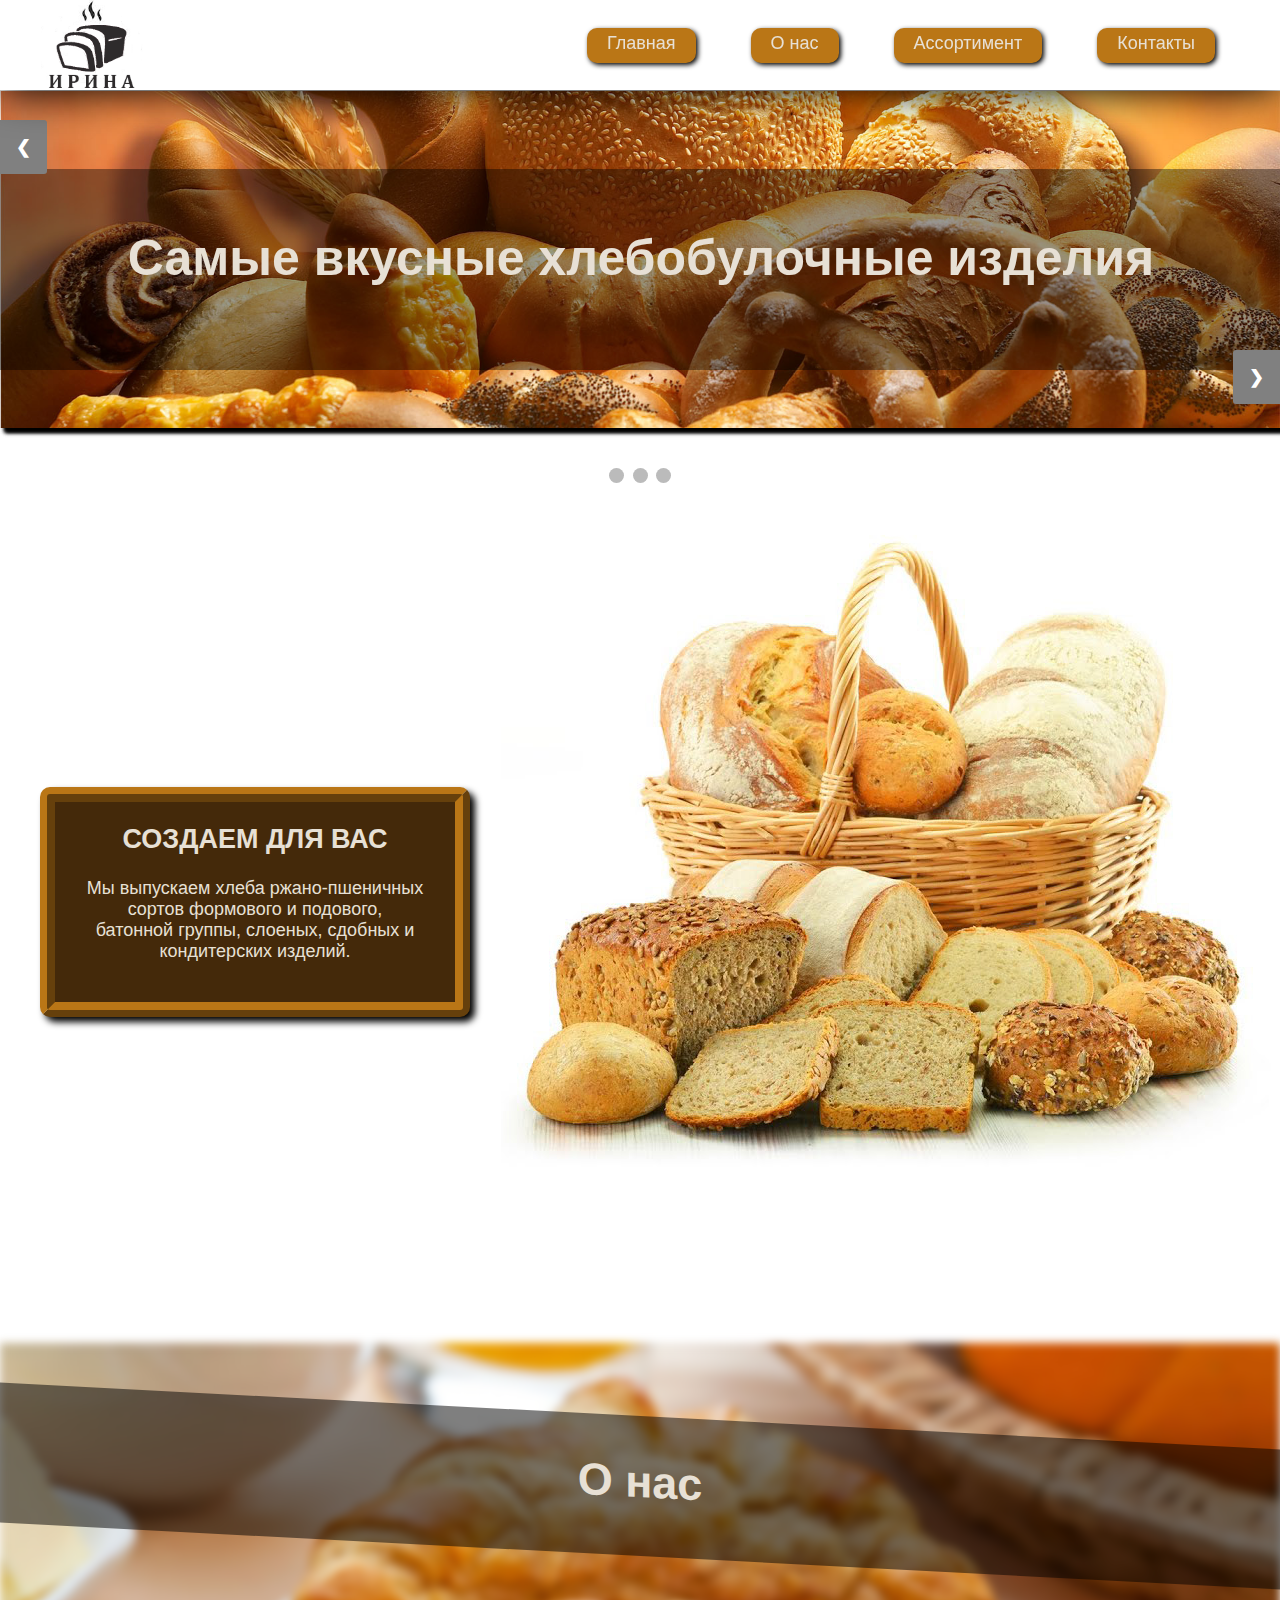
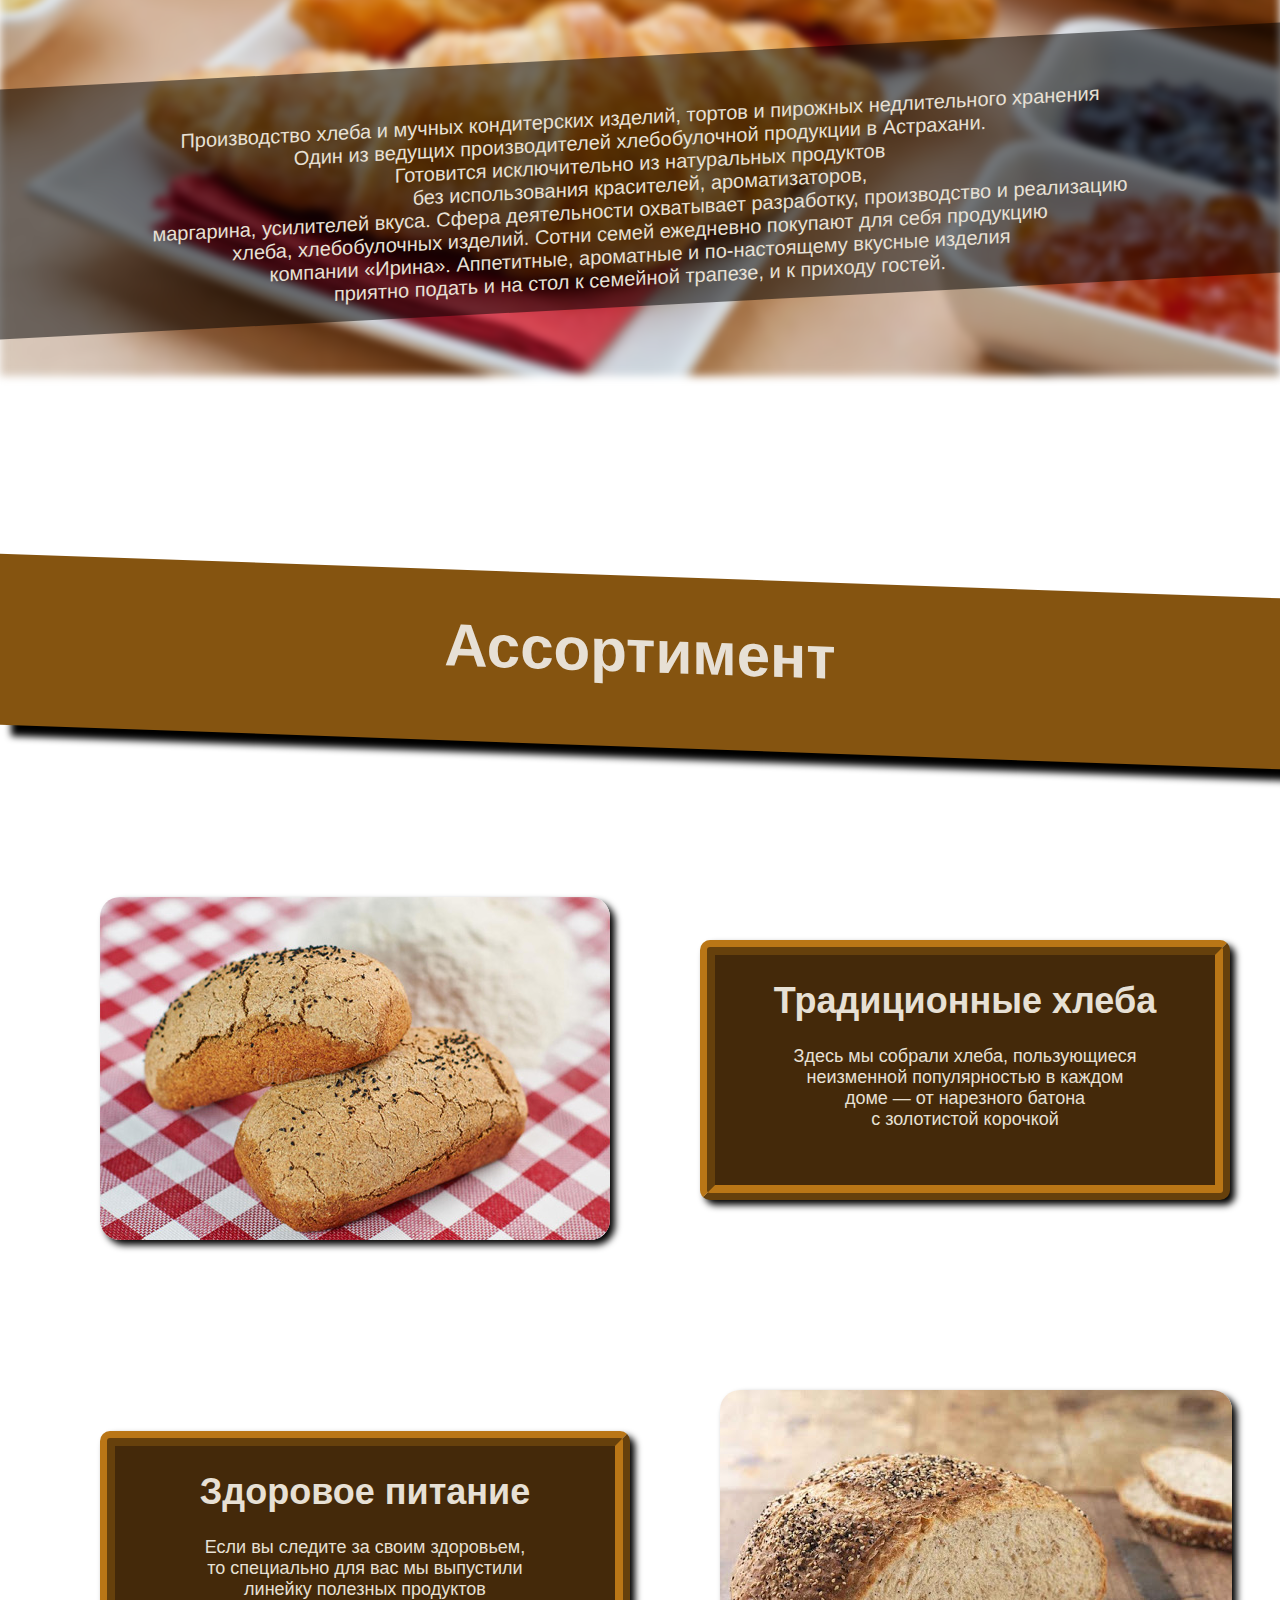
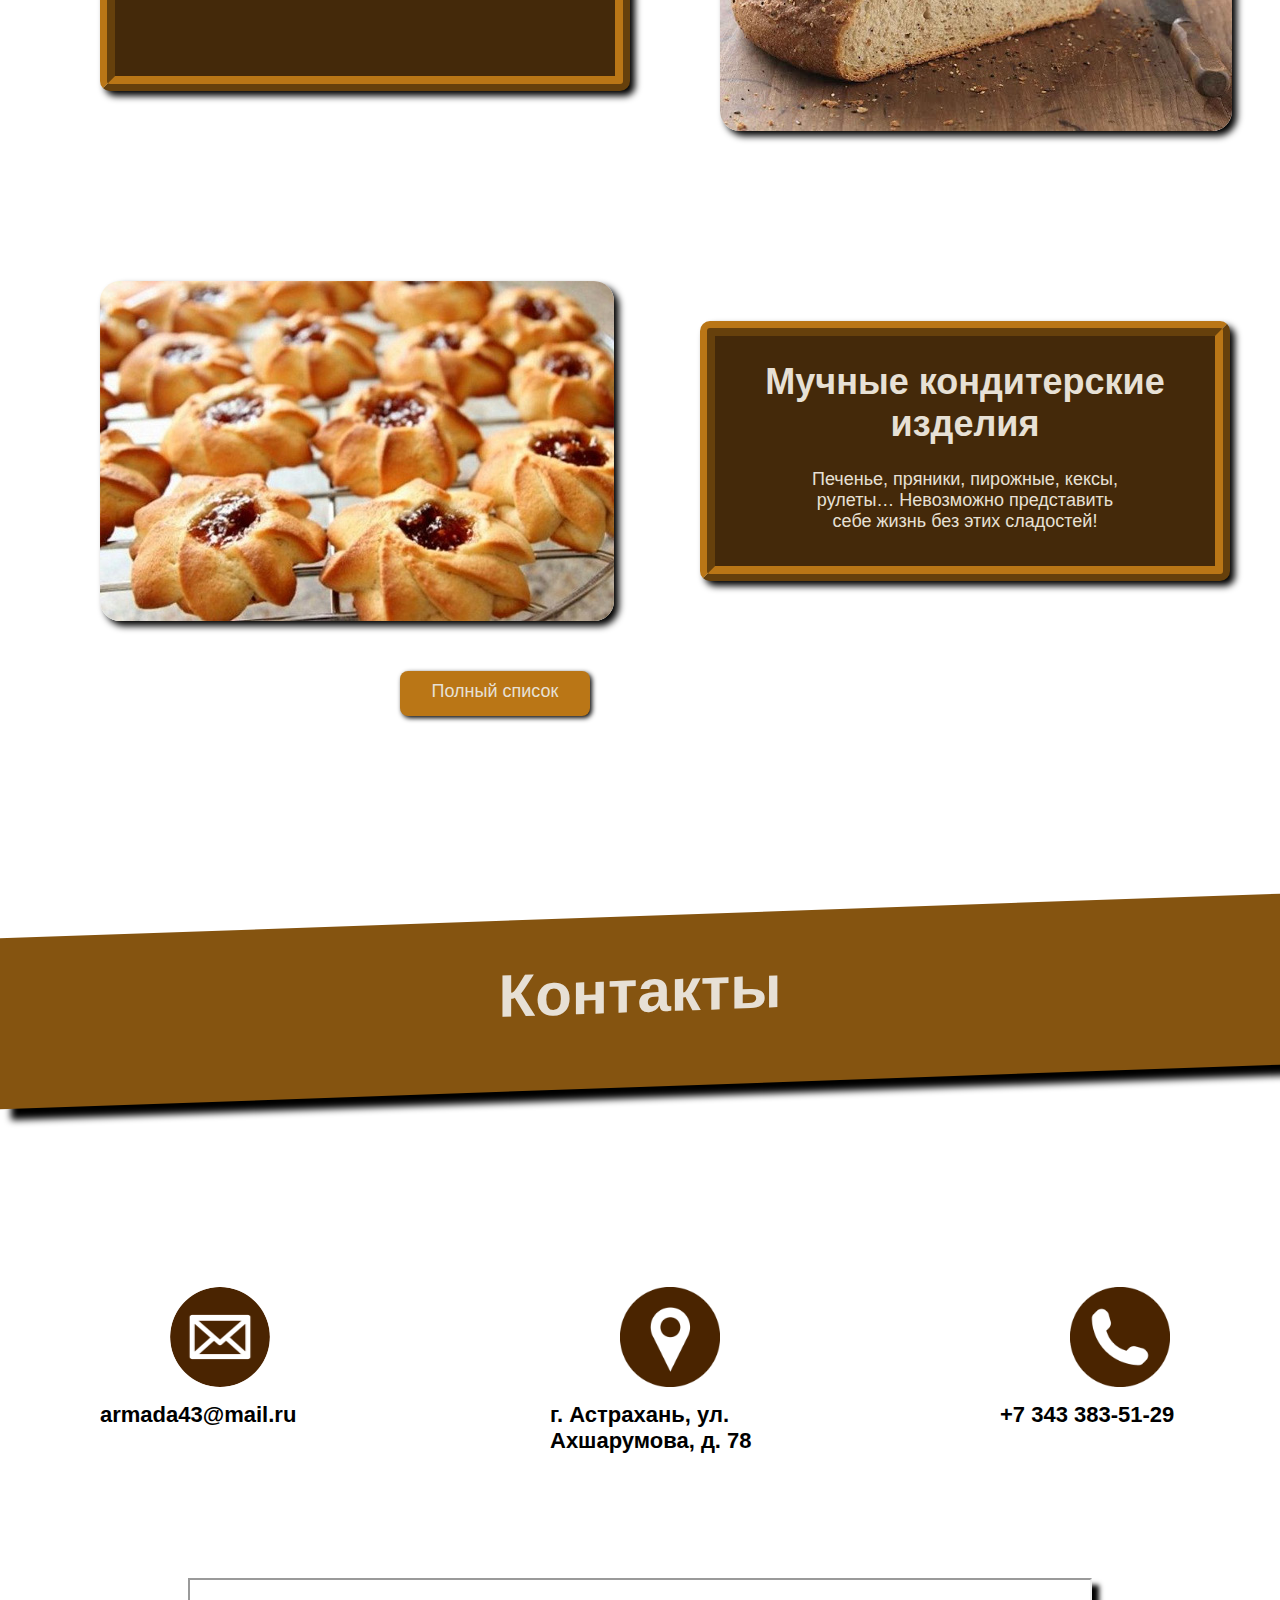
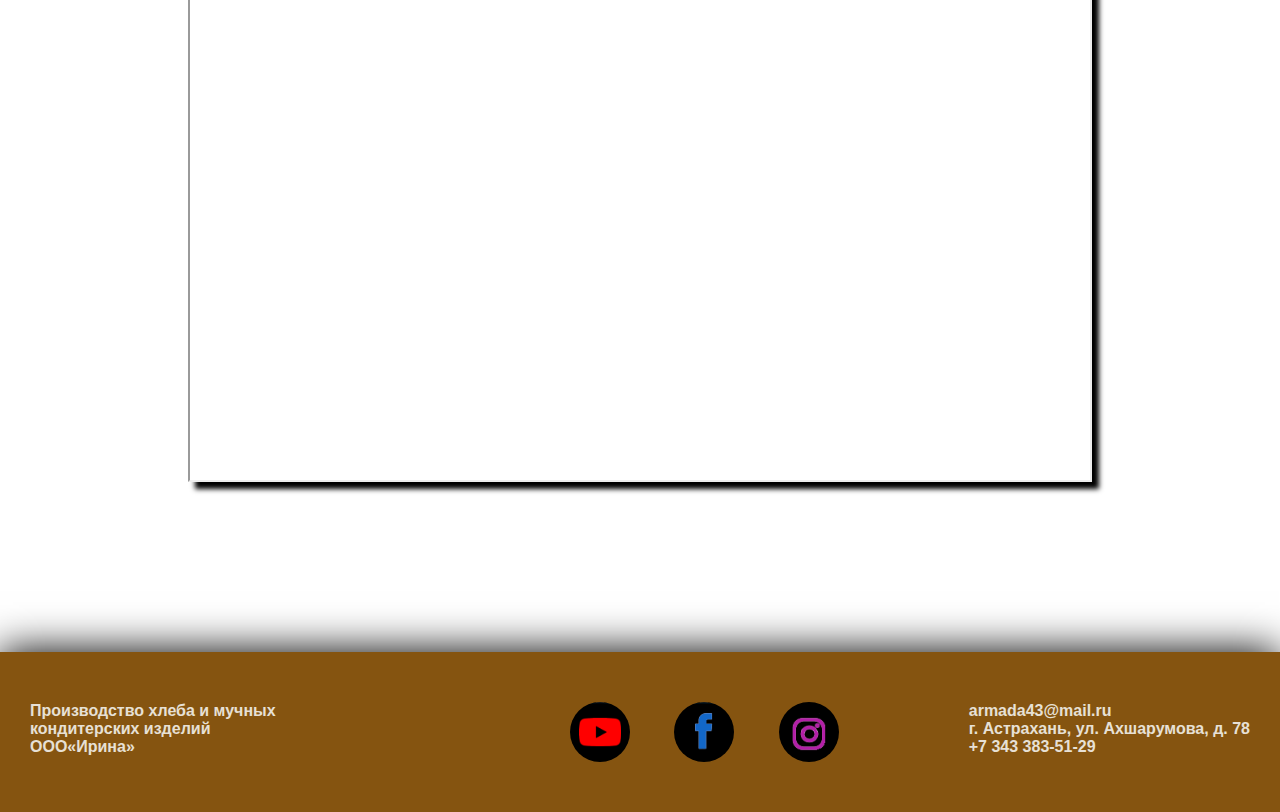
<file: index.html>
<HTML>
<head>
	<meta charset="utf-8">
	<title>Ирина</title>
	<link rel="stylesheet" href="css/css1.css">
	<link rel="stylesheet" href="css/css-mob.css">
	<script src="js/js.js"></script>
	
	<link rel="apple-touch-icon" sizes="152x152" href="images\favicon_package_v0.16\apple-touch-icon.png">
	<link rel="icon" type="image/png" sizes="32x32" href="images\favicon_package_v0.16\favicon-32x32.png">
	<link rel="icon" type="image/png" sizes="16x16" href="images\favicon_package_v0.16\favicon-16x16.png">
	<link rel="manifest" href="/site.webmanifest">
	<link rel="mask-icon" href="images\favicon_package_v0.16\safari-pinned-tab.svg" color="#5bbad5">
	<meta name="msapplication-TileColor" content="#ffffff">
	<meta name="theme-color" content="#ffffff">

	<meta name="viewport" content="width=device-width, initial-scale=1">
</head>
<body>
	<div id="1"></div>
	<div class="navbar" id="1"ы>
		<div class="logo">
			<img class="fotlogo" src="images/logo.png">
		</div>
		<div class="nav">
		<ul>
			<li><a href="#1">Главная</a></li>
			<li><a href="#2">О нас</a></li>
			<li class="li3"><a href="#3">Ассортимент</a></li>
			<li class="li3"><a href="#4">Контакты</a></li>
		</ul>
		</div>
	</div>
  <div class="mySlides fade">
    <img class="hleb1" src="images/hleb1.1.jpg">
    <h1 class="osobi">Самые вкусные хлебобулочные изделия</h1>
  </div>

  <div class="mySlides fade">
    <img class="hleb1" src="images/hleb1.jpg">
    <h1 class="osobi">Самые вкусные хлебобулочные изделия</h1>
  </div>

  <div class="mySlides fade">
    <img class="hleb1" src="images/hleb1.2.jpg">
    <h1 class="osobi">Самые вкусные хлебобулочные изделия</h1>
  </div>

  <!-- Next and previous buttons -->
  <a class="prev" onclick="plusSlides(-1)">&#10094;</a>
  <a class="next" onclick="plusSlides(1)">&#10095;</a>
</div>
<br>

<!-- The dots/circles -->
<div class="dot1" style="text-align:center">
  <span class="dot" onclick="currentSlide(1)"></span>
  <span class="dot" onclick="currentSlide(2)"></span>
  <span class="dot" onclick="currentSlide(3)"></span>
</div>

	<div class="sozdaem">
		<img class="hleb2" src="images/hleb2.jpg">
		<div class="p1"><h2>СОЗДАЕМ ДЛЯ ВАС</h2>Мы выпускаем хлеба
			ржано-пшеничных<br> 
			сортов формового и подового,<br>батонной
			группы, слоеных, сдобных и<br> 
			кондитерских изделий.
		</div>
	</div>
	<div class="div1">
		<img class="hleb3" src="images/hleb3.jpg" id="2">
		<h1 class="onas">О нас</h1>
			<p class="p2">Производство хлеба и мучных кондитерских изделий, тортов и пирожных недлительного хранения<br>	
				Один из ведущих производителей хлебобулочной продукции в Астрахани.<br>
				Готовится исключительно из натуральных продуктов<br>без использования красителей, ароматизаторов, <br>маргарина, усилителей вкуса. 
				Сфера деятельности охватывает разработку, производство и реализацию<br> хлеба, хлебобулочных изделий.
				Сотни семей ежедневно покупают для себя продукцию<br> компании «Ирина». Аппетитные, ароматные и по-настоящему вкусные изделия<br> приятно подать и на стол к семейной трапезе, и к приходу гостей.
			</p>
	</div>
	<div id="3"></div>
	<div class="assortim">
		<h1>Ассортимент</h1>
	</div>
	<div class="assor1">
		<img class="hleb4" src="images/hleb4.jpg" style="border-radius: 20px">
		<div class="p3"><h1>Традиционные хлеба</h1>Здесь мы собрали хлеба,
				пользующиеся<br> неизменной популярностью в каждом<br>доме — от нарезного батона<br>с золотистой корочкой<br>
		</div>
	</div>
	<div class="assor2">
		<img class="hleb5" src="images/hleb5.jpg" style="border-radius: 20px">
		<div class="p4"><h1>Здоровое питание</h1>Если вы следите за своим здоровьем,<br>
						то специально для вас мы выпустили <br>
						линейку полезных продуктов
		</div>
	</div>
	<div class="assor3">
		<img class="hleb6" src="images/hleb6.jpg" style="border-radius: 20px">
		<div class="p5"><h1>Мучные кондитерские изделия</h1>Печенье, пряники, пирожные, кексы,<br> 
						рулеты… Невозможно представить<br> 
						себе жизнь без этих сладостей!
		</div>
	</div>
	<div>
		<li class="a7"><a href="index 2.html">Полный список</a></li>
	</div>
	<div id="4"></div>
	<div class="contact">
		<h1>Контакты</h1>
	</div>
	<div class="pochta">
		<img class="fotpochta" src="images/pochta.png" style="border-radius: 100%">
		<h1>armada43@mail.ru</h1>
	</div>
	<div class="adress">
		<img class="fotadress" src="images/adress.png">
		<h1>г. Астрахань, ул. Ахшарумова, д. 78</h1>
	</div>
	<div class="nomer">
		<img class="fotnomer" src="images/nomer.png">
		<h1>+7 343 383-51-29</h1>
	</div>
	<div class="map">
		<iframe class="iframe" src="https://www.google.com/maps/embed?pb=!1m18!1m12!1m3!1d2754.6418831643173!2d48.02987472067911!3d46.33680366135454!2m3!1f0!2f0!3f0!3m2!1i1024!2i768!4f13.1!3m3!1m2!1s0x41a90f8fadd8f261%3A0xd8745eeb0b58c22b!2z0YPQuy4g0JDRhdGI0LDRgNGD0LzQvtCy0LAsIDc4LCA0Niwg0JDRgdGC0YDQsNGF0LDQvdGMLCDQkNGB0YLRgNCw0YXQsNC90YHQutCw0Y8g0L7QsdC7LiwgNDE0MDI0!5e0!3m2!1sru!2sru!4v1620574340316!5m2!1sru!2sru" allowfullscreen="" loading="lazy"></iframe>
	</div>
<!-- .....................
	FOOTER
..................... -->
	<div class="footer">
		<p class="h4">Производство хлеба и мучных<br> кондитерских изделий<br>OOO«Ирина»</p>
		<div class="soc">
			<a href="https://www.youtube.com/channel/UCqLHyINirvgmNvyBI87mzjg"><img src="images/whatssap.png" style="border-radius: 100%" height="60px" width="60px"></a>
			<a href="https://www.facebook.com/sbistensor/"><img src="images/faceb.png" style="border-radius: 100%" height="60px" width="60px"></a>
			<a href="https://www.instagram.com/sbis.tensor/"><img src="images/inst.png" style="border-radius: 100%" height="60px" width="60px"></a>
		</div>
		<div>
			<p class="h5">
				armada43@mail.ru<br>г. Астрахань, ул. Ахшарумова, д. 78<br>+7 343 383-51-29
			</p>
		</div>
	</div>
</body>
</html>
</file>
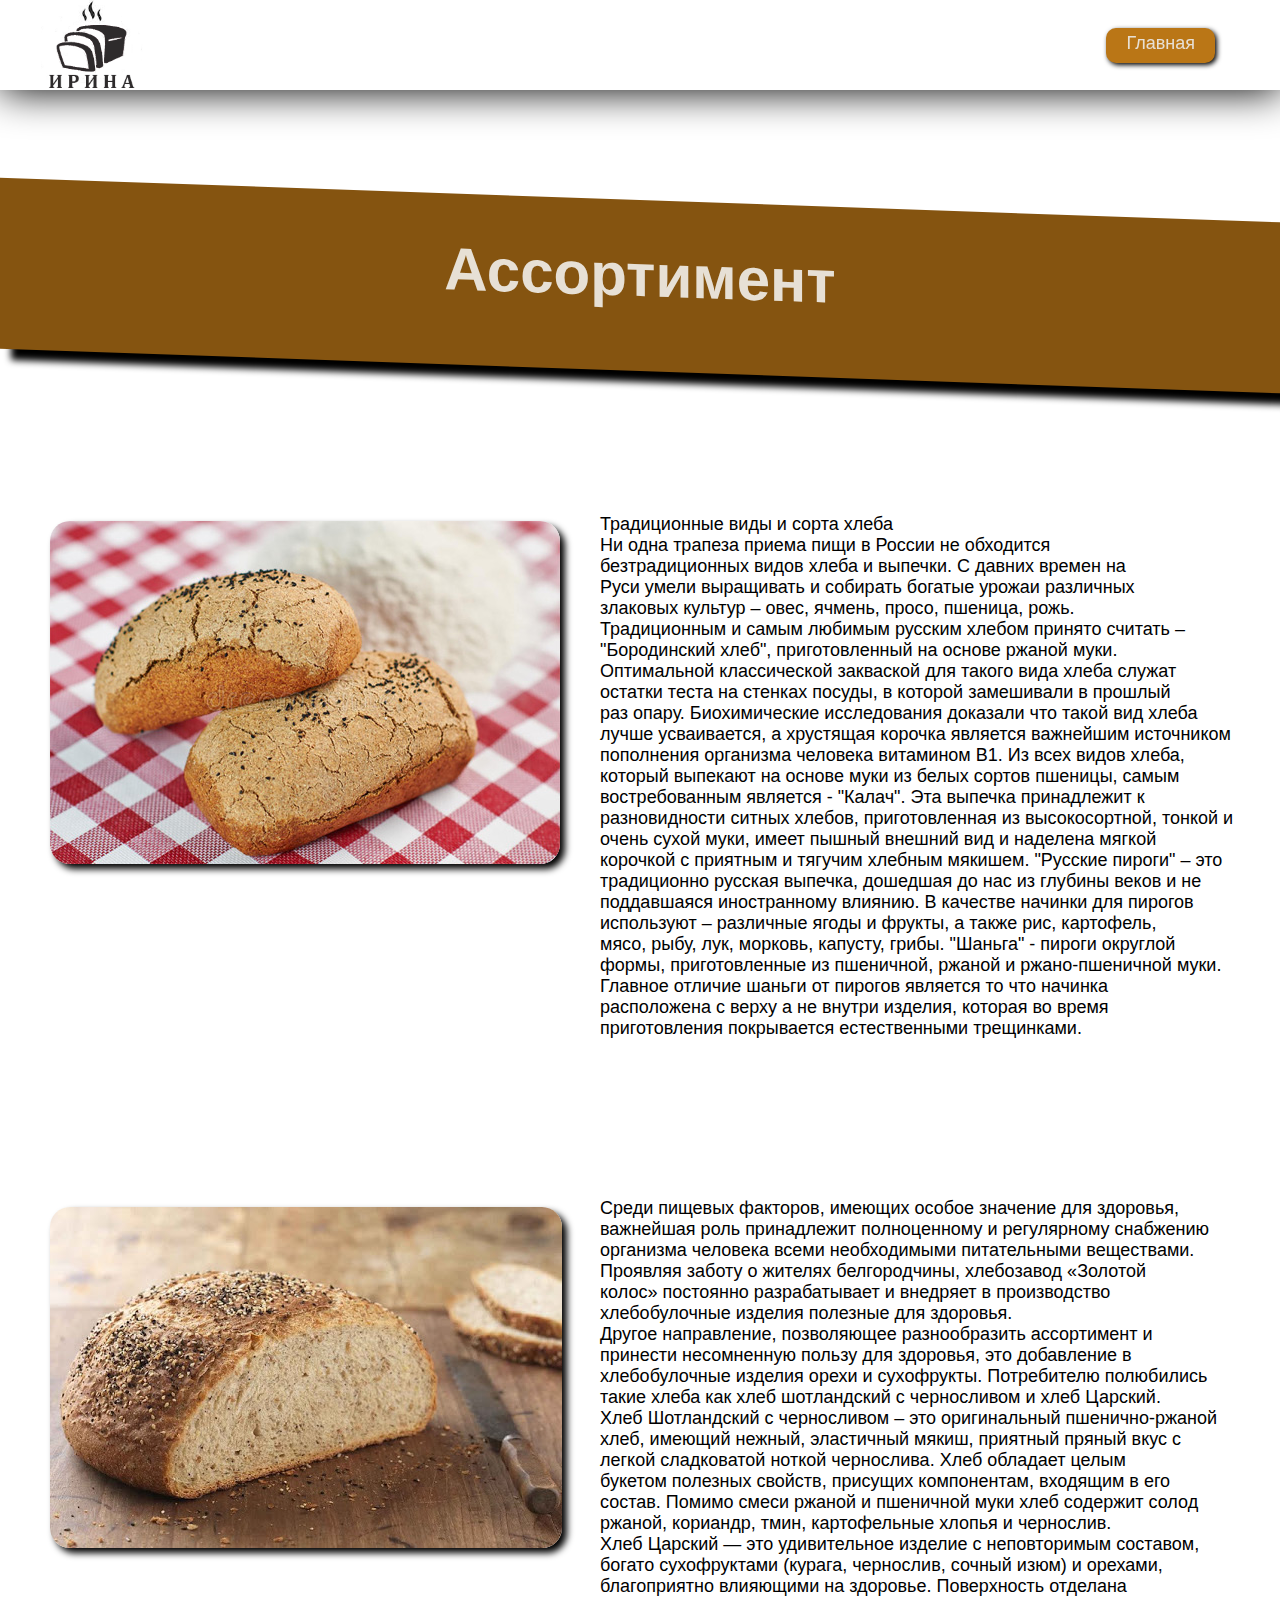
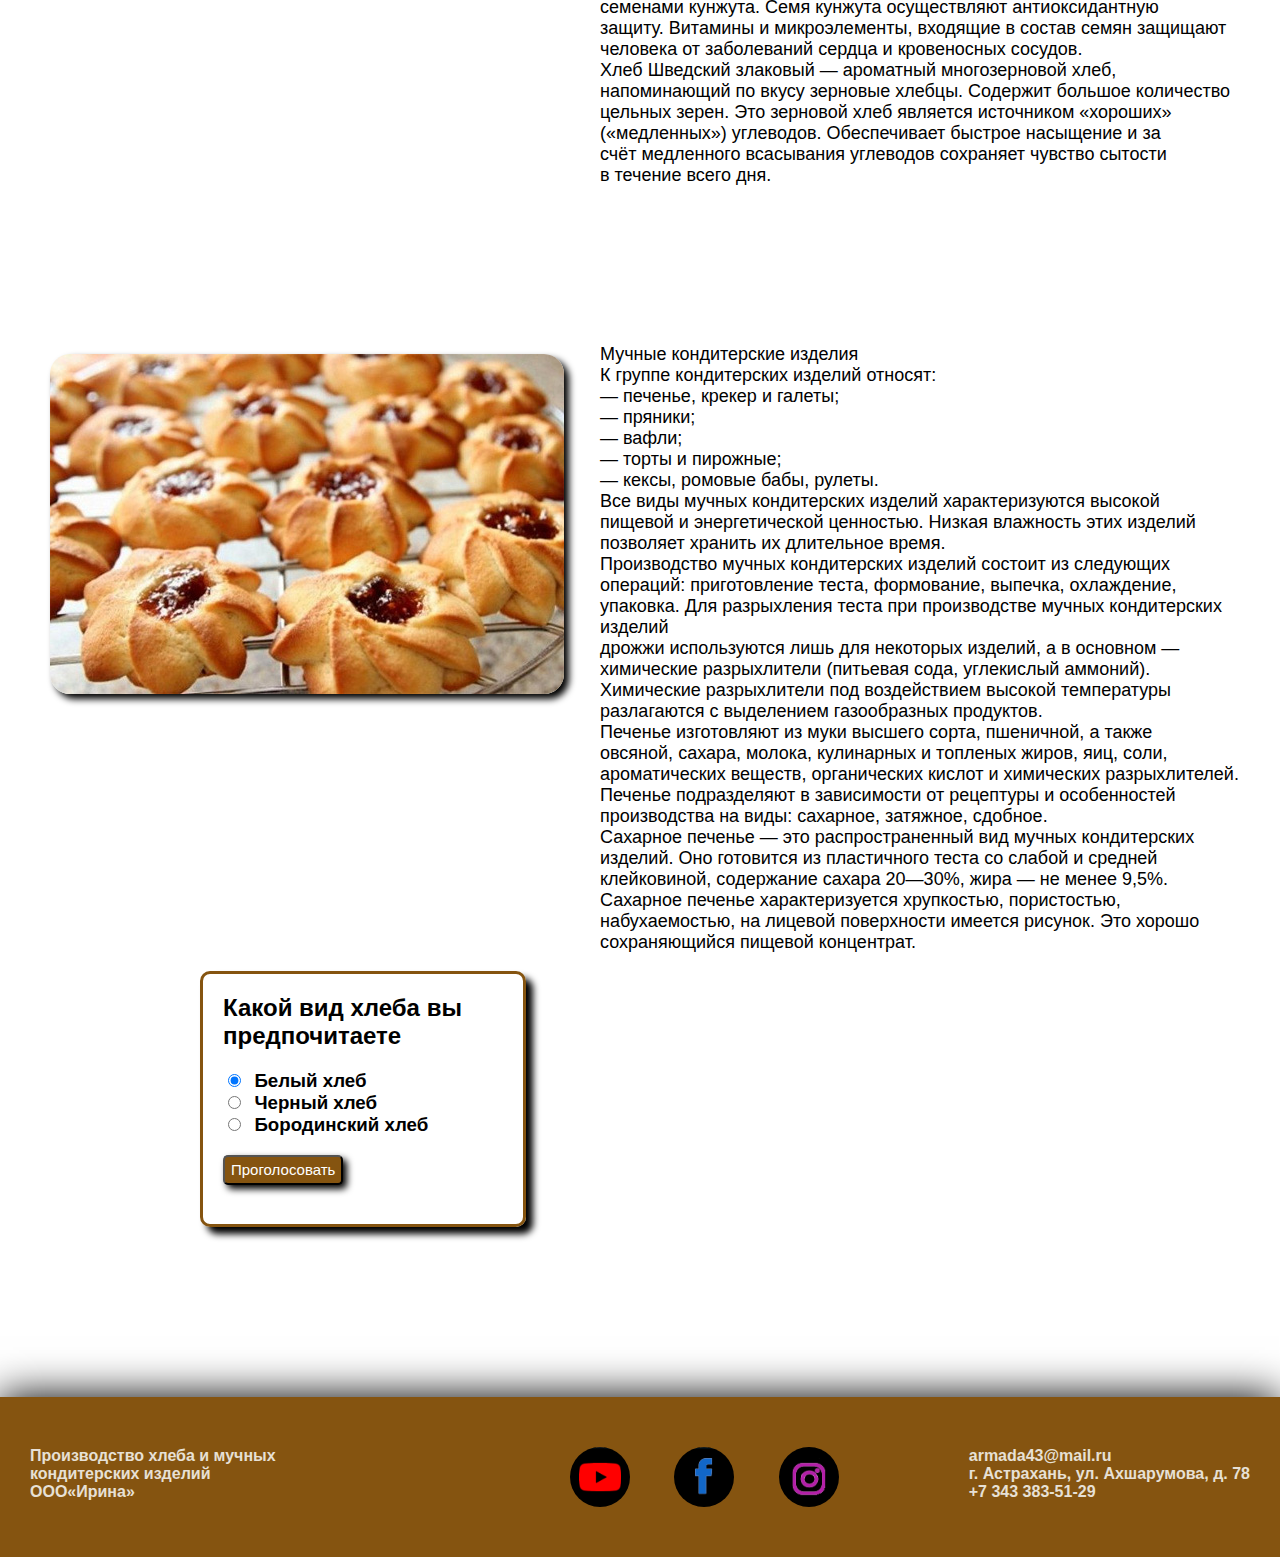
<file: index 2.html>
<HTML>
<head>
	<meta charset="utf-8">
	<title>Ирина</title>
	<link rel="stylesheet" href="css/css2.css">
	<link rel="stylesheet" href="css/css-mob.css">
	<script src="js/js.js"></script>
	
	<link rel="apple-touch-icon" sizes="152x152" href="images\favicon_package_v0.16\apple-touch-icon.png">
	<link rel="icon" type="image/png" sizes="32x32" href="images\favicon_package_v0.16\favicon-32x32.png">
	<link rel="icon" type="image/png" sizes="16x16" href="images\favicon_package_v0.16\favicon-16x16.png">
	<link rel="manifest" href="/site.webmanifest">
	<link rel="mask-icon" href="images\favicon_package_v0.16\safari-pinned-tab.svg" color="#5bbad5">
	<meta name="msapplication-TileColor" content="#ffffff">
	<meta name="theme-color" content="#ffffff">

	<meta name="viewport" content="width=device-width, initial-scale=1">
</head>
<body>
	<div id="1"></div>
	<div class="navbar" id="1"ы>
		<div class="logo">
			<img class="fotlogo" src="images/logo.png">
		</div>
		<div class="nav">
		<ul>
			<li><a href="index.html">Главная</a></li>
		</ul>
		</div>
	</div>

	<div id="3"></div>
	<div class="assortim">
		<h1>Ассортимент</h1>
	</div>
	<div class="assor1">
		<img class="hleb4" src="images/hleb4.jpg" style="border-radius: 20px">
		<p class="p7">
		Традиционные виды и сорта хлеба<br>
		Ни одна трапеза приема пищи в России не обходится <br>безтрадиционных видов хлеба и выпечки. С давних времен на<br> Руси умели выращивать и собирать богатые урожаи различных <br>злаковых культур – овес, ячмень, просо, пшеница, рожь.<br>
		Традиционным и самым любимым русским хлебом принято считать –<br> "Бородинский хлеб", приготовленный на основе ржаной муки. <br>Оптимальной классической закваской для такого вида хлеба служат<br> остатки теста на стенках посуды, в которой замешивали в прошлый<br> раз опару. Биохимические исследования доказали что такой вид хлеба<br> лучше усваивается, а хрустящая корочка является важнейшим источником<br>пополнения организма человека витамином В1. Из всех видов хлеба,<br> который выпекают на основе муки из белых сортов пшеницы, самым <br>востребованным является - "Калач". Эта выпечка принадлежит к <br>разновидности ситных хлебов, приготовленная из высокосортной, тонкой и <br>очень сухой муки, имеет пышный внешний вид и наделена мягкой <br>корочкой с приятным и тягучим хлебным мякишем. "Русские пироги" – это<br> традиционно русская выпечка, дошедшая до нас из глубины веков и не<br> поддавшаяся иностранному влиянию. В качестве начинки для пирогов <br>используют – различные ягоды и фрукты, а также рис, картофель, <br>мясо, рыбу, лук, морковь, капусту, грибы. "Шаньга" - пироги округлой<br> формы, приготовленные из пшеничной, ржаной и ржано-пшеничной муки. <br>Главное отличие шаньги от пирогов является то что начинка <br>расположена с верху а не внутри изделия, которая во время <br>приготовления покрывается естественными трещинками.<br>
		</p>
	</div>
	<div class="assor2">
		<img class="hleb5" src="images/hleb5.jpg" style="border-radius: 20px">
		<p class="p8">
			Среди пищевых факторов, имеющих особое значение для здоровья, <br>важнейшая роль принадлежит полноценному и регулярному снабжению <br>организма человека всеми необходимыми питательными веществами. <br>Проявляя заботу о жителях белгородчины, хлебозавод «Золотой <br>колос» постоянно разрабатывает и внедряет в производство <br>хлебобулочные изделия полезные для здоровья.<br>
			Другое направление, позволяющее разнообразить ассортимент и <br>принести несомненную пользу для здоровья, это добавление в <br>хлебобулочные изделия орехи и сухофрукты. Потребителю полюбились <br>такие хлеба как хлеб шотландский с черносливом и хлеб Царский.<br>
			Хлеб Шотландский с черносливом – это оригинальный пшенично-ржаной <br>хлеб, имеющий нежный, эластичный мякиш, приятный пряный вкус с <br>легкой сладковатой ноткой чернослива. Хлеб обладает целым <br>букетом полезных свойств, присущих компонентам, входящим в его <br>состав. Помимо смеси ржаной и пшеничной муки хлеб содержит солод <br>ржаной, кориандр, тмин, картофельные хлопья и чернослив.<br>
			Хлеб Царский — это удивительное изделие с неповторимым составом,<br> богато сухофруктами (курага, чернослив, сочный изюм) и орехами, <br>благоприятно влияющими на здоровье. Поверхность отделана <br>семенами кунжута. Семя кунжута осуществляют антиоксидантную <br>защиту. Витамины и микроэлементы, входящие в состав семян защищают<br> человека от заболеваний сердца и кровеносных сосудов.<br>
			Хлеб Шведский злаковый — ароматный многозерновой хлеб, <br>напоминающий по вкусу зерновые хлебцы. Содержит большое количество<br> цельных зерен. Это зерновой хлеб является источником «хороших» <br>(«медленных») углеводов. Обеспечивает быстрое насыщение и за <br>счёт медленного всасывания углеводов сохраняет чувство сытости <br>в течение всего дня.
		</p>
	</div>
	<div class="assor3">
		<img class="hleb6" src="images/hleb6.jpg" style="border-radius: 20px">
		<p class="p9">
			Мучные кондитерские изделия<br>
			К группе кондитерских изделий относят:<br>
			— печенье, крекер и галеты;<br>
			— пряники;<br>
			— вафли;<br>
			— торты и пирожные;<br>
			— кексы, ромовые бабы, рулеты.<br>
			Все виды мучных кондитерских изделий характеризуются высокой<br>пищевой и энергетической ценностью. Низкая влажность этих изделий<br> позволяет хранить их длительное время.<br>
			Производство мучных кондитерских изделий состоит из следующих<br> операций: приготовление теста, формование, выпечка, охлаждение,<br> упаковка.
			Для разрыхления теста при производстве мучных кондитерских изделий<br> дрожжи используются лишь для некоторых изделий, а в основном —<br> химические разрыхлители (питьевая сода, углекислый аммоний).<br>
			Химические разрыхлители под воздействием высокой температуры <br>разлагаются с выделением газообразных продуктов.<br>
			Печенье изготовляют из муки высшего сорта, пшеничной, а также<br> овсяной, сахара, молока, кулинарных и топленых жиров, яиц, соли,<br> ароматических веществ, органических кислот и химических разрыхлителей.<br>
			Печенье подразделяют в зависимости от рецептуры и особенностей<br> производства на виды: сахарное, затяжное, сдобное.<br>
			Сахарное печенье — это распространенный вид мучных кондитерских<br> изделий. Оно готовится из пластичного теста со слабой и средней<br> клейковиной, содержание сахара 20—30%, жира — не менее 9,5%. <br>Сахарное печенье характеризуется хрупкостью, пористостью, <br>набухаемостью, на лицевой поверхности имеется рисунок. Это хорошо <br>сохраняющийся пищевой концентрат.
		</p>
	</div>

<form>
	<h2>Какой вид хлеба вы предпочитаете </h2>
<h3>
<input type='radio' id='k1' name='v' checked/>&nbsp Белый хлеб <br />
<input type='radio' id='k2' name='v' />&nbsp Черный хлеб <br />
<input type='radio' id='k3' name='v' />&nbsp Бородинский хлеб <br />
</h3>
<input class="btn" type="button" value="Проголосовать" onClick="validate()" />
</form>
</body>
<head>
<script type="text/JavaScript">
// получить значение из радиокнопок
function validate()
{
// переменная р1 радиокнопка с именем k2 
var p1=document.getElementById('k2');
// если выбрана вторая радиокнопка
if (p1.checked) alert("Спасибо за ваш голос");
else alert("Спасибо за ваш голос");
}
</script>

<!-- .....................
	FOOTER
..................... -->
	<div class="footer">
		<p class="h4">Производство хлеба и мучных<br> кондитерских изделий<br>OOO«Ирина»</p>
		<div class="soc">
			<a href="https://www.youtube.com/channel/UCqLHyINirvgmNvyBI87mzjg"><img src="images/whatssap.png" style="border-radius: 100%" height="60px" width="60px"></a>
			<a href="https://www.facebook.com/sbistensor/"><img src="images/faceb.png" style="border-radius: 100%" height="60px" width="60px"></a>
			<a href="https://www.instagram.com/sbis.tensor/"><img src="images/inst.png" style="border-radius: 100%" height="60px" width="60px"></a>
		</div>
		<div>
			<p class="h5">
				armada43@mail.ru<br>г. Астрахань, ул. Ахшарумова, д. 78<br>+7 343 383-51-29
			</p>
		</div>
	</div>
</body>
</html>
</file>
<file: css/css1.css>
html{
	scroll-behavior: smooth;
}
body{
	margin:0;
	padding: 0;
	font-family: Verdana, Helvetica, Arial, sans-serif;
}
.navbar{
	top:0;
	left:0;
	width:100%;
	height: 90px;
	position:fixed;
	background: white;
	font-size: 18px;
	z-index: 10;
	box-shadow: 1px 1px 40px black;
}
.nav{
	float:right;
	padding: 15px;
}
.fotlogo{
	width: ;
	margin-top: -30px;
	height: 90px;
}
li{
	height: 30px;
	padding-top: 5px;
	text-align: center;
	transition:0.5s;
	box-shadow: 2px 2px 5px black;
	display: inline-block;
	margin-right: 50px;
	list-style: none;
	border-radius: 10px;
	background:#BA7616;
	margin-top: -5px;
}
a{
	text-decoration: none;
	padding: 25px 20px;
	color:#E7E0D5;
}
.logo{
	float:left;
	font-size: 25px;
	padding: 30px 40px;
}
li:hover{
	transform:scale(1.1);
	transition:0.5s;
	box-shadow: 7px 7px 5px black;
	background: #BA7616;
}
a:hover{
	color:#E7E0D5;
	transition:0.5s;

}
.a7{
	width: 190px;
	height: 35px;
	font-size: 18px;
	padding-top: 10px;
	text-align: center;
	transition:0.5s;
	box-shadow: 2px 2px 5px black;
	display: inline-block;
	margin-left: 400px;
	margin-top: 50px;
	list-style: none;
	border-radius: 8px;
	background:#BA7616;
}
.hleb1{
    width: 100%;
    margin-top: 91px;
    box-shadow:5px 4px 4px black;
}
.slideshow-container {
  position: relative;
  margin: auto;
}
.next {
  cursor: pointer;
  position: absolute;
  width: auto;
  margin-top: 450px;
  padding: 16px;
  color: white;
  font-weight: bold;
  font-size: 18px;
  transition: 0.6s ease;
  border-radius: 0 3px 3px 0;
  user-select: none;
  background: grey;
}
.prev{
  cursor: pointer;
  position: absolute;
  width: auto;
  margin-top: 120px;
  padding: 16px;
  color: white;
  font-weight: bold;
  font-size: 18px;
  transition: 0.6s ease;
  border-radius: 0 3px 3px 0;
  user-select: none;
  background: grey;
}
.next {
  right: 0;
  border-radius: 3px 0 0 3px;
}
.prev:hover, .next:hover {
  background-color: rgba(0,0,0,0.8);
}
.dot {
  cursor: pointer;
  height: 15px;
  width: 15px;
  margin: 0 2px;
  background-color: #bbb;
  border-radius: 50%;
  display: inline-block;
  transition: background-color 0.6s ease;
}
.dot1{
  margin-top: 550px;
}

.active, .dot:hover {
  background-color: #717171;
}

.fade {
  -webkit-animation-name: fade;
  -webkit-animation-duration: 1.5s;
  animation-name: fade;
  animation-duration: 1.5s;
}

@-webkit-keyframes fade {
  from {opacity: .4}
  to {opacity: 1}
}

@keyframes fade {
  from {opacity: .4}
  to {opacity: 1}
}

.hleb1{
    width: 100%;
    margin-top: 91px;
    box-shadow:5px 4px 4px black;
    position: absolute;
}
.osobi{
	border:1px solid rgba(0,0,0,0);
	background: black;
	background: rgba(0,0,0,0.4);
	position: absolute;
	color:#E7E0D5;
	text-align: center;
	top: 180px;
	width: 100%;
	padding-top: 59px;
	height: 140px;
	font-size: 55px;
	
}
.hleb2{
	float: right;
	margin-top: -300px;
}
.sozdaem{
	text-align: center;
	margin-top:50px;
	font-size: 18px;
	margin-top: 300px;

}
.p1{
	padding-top: 0px;
	border:15px ridge #BA7616;
	background:#44290A;
	color:#E7E0D5;
	margin-left: 300px;
	width: 400px;
	height: 200px;
	box-shadow: 5px 5px 7px black;
	border-radius: 10px;
	transition: 0.2s;
}
.hleb3{
	width: 100%;
	margin-top: 150px;
	filter: blur(4px);
}
.onas{
	position: absolute;
  	bottom: 0;
  	text-align: center;
  	width: 100%;
  	margin-bottom: 600px;
  	padding-top: 40px;
  	font-size: 45px;
  	background: rgba(0,0,0,0.5);
  	color:#E7E0D5;
  	height: 100px;
  	transform: skewY(3deg);
}
.div1{
	position: relative;
}
.p2{
	position: absolute;
  	bottom: 0;
  	text-align: center;
  	width: 100%;
  	margin-bottom: 70px;
  	padding-top: 90px;
  	font-size: 20px;
  	background: rgba(0,0,0,0.5);
  	color:#E7E0D5;
  	height: 270px;
  	transform: skewY(-3deg);
}
.assortim{
	font-size: 30px;
	text-align: center;
	margin-top: 200px;
	padding-top: 1px;
	background: #855410;
	transform:skewY(2deg);
	height: 170px;
	color:#E7E0D5;
	box-shadow: 11px 11px 7px black;
}
.hleb4{
	margin-top: 150px;
	margin-left: 250px;
	box-shadow: 5px 5px 7px black;
		
}
.assor1{
	position: relative;
}
.p3{
	position:absolute;
	border:15px ridge #BA7616;
	height: 230px;
	width: 500px;
	text-align: center;
	box-shadow: 5px 5px 7px black;
	border-radius: 10px;
	font-size: 18px;
	color:#E7E0D5;
	margin-left: 1000px;
	margin-top:-300px;
	background:#44290A;
}
.hleb5{
	margin-top: 150px;
	margin-left: 1000px;
	box-shadow: 5px 5px 7px black;
		
}
.assor2{
	position: relative;
}
.p4{
	position:absolute;
	border:15px ridge #BA7616;
	height: 230px;
	width: 500px;
	text-align: center;
	box-shadow: 5px 5px 7px black;
	border-radius: 10px;
	font-size: 18px;
	color:#E7E0D5;
	margin-left: 250px;
	margin-top:-300px;
	background:#44290A;
}
.hleb6{
	margin-top: 150px;
	margin-left: 250px;
	box-shadow: 5px 5px 7px black;
		
}
.assor3{
	position: relative;
}
.p5{
	position:absolute;
	border:15px ridge #BA7616;
	height: 230px;
	width: 500px;
	text-align: center;
	box-shadow: 5px 5px 7px black;
	border-radius: 10px;
	font-size: 18px;
	color:#E7E0D5;
	margin-left: 1000px;
	margin-top:-300px;
	background:#44290A;
}
.contact{
	font-size: 30px;
	text-align: center;
	margin-top: 200px;
	padding-top: 1px;
	background: #855410;
	transform:skewY(-2deg);
	height: 170px;
	color:#E7E0D5;
	box-shadow: 11px 11px 7px black;
}
.fotpochta{
	width: 100px;
	margin-left: 70px;
}
.pochta{
	width: 300px;
	font-size: 11px;
	margin-top: 200px;
	margin-left: 200px;
	position: absolute;
}
.fotadress{
	width: 100px;
	margin-left: 70px;
}
.adress{
	width: 300px;
	font-size: 11px;
	margin-top: 200px;
	margin-left: 700px;
	position: absolute;
}
.fotnomer{
	width: 100px;
	margin-left: 70px;
}
.nomer{
	width: 300px;
	font-size: 11px;
	margin-top: 200px;
	margin-left: 1200px;
}
.map{
	margin-top: 150px;
	
}
.iframe{
	display: block;
	margin:auto;
	box-shadow: 7px 7px 5px black;
	transition:0.5s;
	width:900px; 
	height:500px;
}
.iframe:hover{
	box-shadow: 15px 15px 5px black;
	transition:0.5s;
	transform: scale(1.1);
}
.footer{
	background:#855410;
	margin-top: 170px;
	height: 160px;
	box-shadow: -1px -1px 40px black;
	width: 100%;
}
.soc{
	padding-top: 50px;
	padding-left: 700px;
	position: absolute;
}
.h4{
	position: absolute;
	margin-left: 30px;
	margin-top: 50px;
	float: left;
	color:#E7E0D5;
	font-weight: bold;
}
.h5{
	float: right;
	margin-right: 30px;
	margin-top: 50px;
	color:#E7E0D5;
	font-weight: bold;
}

@media screen and (max-width: 1366px){
.osobi{
	top: 140px;
	height: 140px;
}
.next {
  margin-top: 370px;
}
.dot1{
  margin-top: 470px;
}
.p1{
	margin-left: 100px;
}
.onas{
  	margin-bottom: 450px;
}
.p2{
  	padding-top: 50px;
  	height: 200px;
}
.hleb4{
	margin-left: 150px;	
}
.p3{
	margin-left: 750px;
}
.hleb5{
	margin-left: 770px;
		
}
.p4{
	margin-left: 150px;
}
.hleb6{
	margin-left: 150px;		
}
.p5{
	margin-left: 750px;
}
.pochta{
	margin-left: 100px;
}
.adress{
	margin-left: 550px;
}
.nomer{
	margin-left: 1000px;
}
.soc{
	padding-left: 600px;
}
.h5{
	margin-right: 30px;
}
}

@media screen and (min-width: 1920px){
.osobi{
	top: 210px;
	height: 150px;
	font-size: 61px;
}
li{
	height: 35px;
	font-size: 20px;
	padding-top: 7px;
}
.next {
  margin-top: 500px;
}
.dot1{
  margin-top: 620px;
}
.p1{
	margin-left: 300px;
}
.sozdaem{
	text-align: center;
	margin-top:50px;
	font-size: 22px;
	margin-top: 300px;
}
.p1{
	padding-top: 0px;
	border:15px ridge #BA7616;
	background:#44290A;
	color:#E7E0D5;
	margin-left: 300px;
	width: 500px;
	height: 250px;
	box-shadow: 5px 5px 7px black;
	border-radius: 10px;
	transition: 0.2s;
}
.onas{
  	margin-bottom: 700px;
  	height:120px;
  	font-size: 60px; 
}
.p2{
	margin-bottom: 100px;
  	padding-top: 100px;
  	font-size: 25px;
  	height: 300px;
}
.assortim{
	font-size: 30px;
	text-align: center;
	margin-top: 200px;
	padding-top: 40px;
	background: #855410;
	transform:skewY(2deg);
	height: 170px;
	color:#E7E0D5;
	box-shadow: 11px 11px 7px black;
}
.hleb4{
	margin-left: 300px;	
	width: 600px;
}
.p3{
	margin-left: 1000px;
	font-size: 20px;
	width: 550px;
	margin-top:-330px;
}
.hleb5{
	margin-left: 1020px;	
	width: 600px;	
}
.p4{
	margin-left: 400px;
	width: 550px;
	margin-left: 350px;
	font-size: 20px;
	margin-top:-330px;
}
.hleb6{
	margin-left: 300px;	
	width: 600px;	
}
.p5{
	margin-left: 1000px;
	width: 550px;
	font-size: 20px;
	padding-bottom: 10px;
	margin-top:-330px;
}
.contact{
	font-size: 30px;
	text-align: center;
	margin-top: 200px;
	padding-top: 40px;
	background: #855410;
	transform:skewY(-2deg);
	height: 170px;
	color:#E7E0D5;
	box-shadow: 11px 11px 7px black;
}
.pochta{
	margin-left: 400px;
}
.fotpochta{
	width: 130px;
	margin-left: 50px
}
.fotadress{
	width: 130px;
	margin-left: 50px
}
.fotnomer{
	width: 130px;
	margin-left: 50px
}
.adress{
	margin-left: 850px;
}
.nomer{
	margin-left: 1300px;
}
.iframe{
	width: 1100px;
	height: 700px;
}
.soc{
	padding-left: 850px;
}
.h5{
	margin-right: 30px;
}
}
@media screen and (max-width: 1280px){
.osobi{
	top: 135px;
	height: 140px;
	font-size: 50px;
}
.next {
  margin-top: 350px;
}
.dot1{
  margin-top: 450px;
}
.p1{
	margin-left: 40px;
}
.onas{
  	margin-bottom: 420px;
}
.p2{
  	padding-top: 50px;
  	height: 200px;
}
.hleb4{
	margin-left: 100px;	
}
.p3{
	margin-left: 700px;
}
.hleb5{
	margin-left: 720px;
}
.p4{
	margin-left: 100px;
}
.hleb6{
	margin-left: 100px;		
}
.p5{
	margin-left: 700px;
}
.pochta{
	margin-left: 100px;
}
.adress{
	margin-left: 550px;
}
.nomer{
	margin-left: 1000px;
}
.soc{
	padding-left: 550px;
}
.h5{
	margin-right: 30px;
}
}
</file>
<file: css/css-mob.css>
@media screen and (max-width: 720px){
.navbar{
	top:0;
	left:0;
	width:720px;
	height: 80px;
	position:fixed;
	background: white;
	font-size: 18px;
	z-index: 10;
	box-shadow: 1px 1px 40px black;
}
.nav{
	
	padding: 15px;
	margin-top: -120px;
	margin-left: 100px;
}
.fotlogo{
	width: 80px;
	height: 80px;
	margin-top: -30px;
	margin-left: -25px;
}
.li3{
	margin-top: 5px;
}
li{
	height: 30px;
	font-size: 15px;
	padding-top: 10px;
	text-align: center;
	transition:0.5s;
	box-shadow: 2px 2px 5px black;
	display: inline-block;
	margin-right: 10px;
	list-style: none;
	border-radius: 8px;
	background:#BA7616;
	
}
a{
	text-decoration: none;
	padding: 25px 20px;
	color:black;
}
.logo{
	float:left;
	font-size: 25px;
	padding: 30px 40px;
}
li:hover{
	transform:scale(1.1);
	transition:0.5s;
	box-shadow: 7px 7px 5px black;
	background: #BA7616;
}
a:hover{
	color:black;
	transition:0.5s;

}
.a7{
	width: 190px;
	height: 35px;
	font-size: 18px;
	padding-top: 10px;
	text-align: center;
	transition:0.5s;
	box-shadow: 2px 2px 5px black;
	display: inline-block;
	margin-left: 200px;
	margin-top: 400px;
	list-style: none;
	border-radius: 8px;
	background:#BA7616;
}
.hleb1{
    width: 100%;
    height: px;
    margin-top: 91px;
    box-shadow:5px 4px 4px black;
}
.slideshow-container {
  position: relative;
  margin: auto;
}
.next {
  cursor: pointer;
  position: absolute;
  width: auto;
  margin-top: 500px;
  padding: 16px;
  color: white;
  font-weight: bold;
  font-size: 18px;
  transition: 0.6s ease;
  border-radius: 0 3px 3px 0;
  user-select: none;
  background: grey;
}
.prev{
  cursor: pointer;
  position: absolute;
  width: auto;
  margin-top: 120px;
  padding: 16px;
  color: white;
  font-weight: bold;
  font-size: 18px;
  transition: 0.6s ease;
  border-radius: 0 3px 3px 0;
  user-select: none;
  background: grey;
}
.next {
  right: 0;
  border-radius: 3px 0 0 3px;
}
.prev:hover, .next:hover {
  background-color: rgba(0,0,0,0.8);
}
.dot {
  cursor: pointer;
  height: 15px;
  width: 15px;
  margin: 0 2px;
  background-color: #bbb;
  border-radius: 50%;
  display: inline-block;
  transition: background-color 0.6s ease;
}
.dot1{
  margin-top: 600px;
  margin-left: 100px;
}

.active, .dot:hover {
  background-color: #717171;
}

.fade {
  -webkit-animation-name: fade;
  -webkit-animation-duration: 1.5s;
  animation-name: fade;
  animation-duration: 1.5s;
}

@-webkit-keyframes fade {
  from {opacity: .4}
  to {opacity: 1}
}

@keyframes fade {
  from {opacity: .4}
  to {opacity: 1}
}

.hleb1{
    width: 1920px;

    margin-top: 91px;
    box-shadow:5px 4px 4px black;
    position: absolute;
}
.osobi{
	border:1px solid rgba(0,0,0,0);
	background: black;
	background: rgba(0,0,0,0.5);
	position: absolute;
	color:#E7E0D5;
	text-align: center;
	top: 180px;
	width: 720px;
	padding-top: 50px;
	height: 170px;
	font-size: 37px;
	
}
.hleb2{
	display: none;
}
.sozdaem{
	text-align: center;
	margin-top:50px;
	font-size: 25px;
	margin-top: 100px;
	margin-left: 40px;
}
.p1{
	padding-top: 0px;
	border:15px ridge #BA7616;
	background:#44290A;
	color:#E7E0D5;
	margin-left: 10px;
	width: 600px;
	height: 300px;
	box-shadow: 5px 5px 7px black;
	border-radius: 10px;
	transition: 0.2s;
}
.hleb3{
	width: 1366px;
	margin-top: 150px;
	filter: blur(4px);
}
.onas{
	position: absolute;
  	bottom: 0;
  	text-align: center;
  	width: 720px;
  	margin-bottom: 500px;
  	padding-top: 40px;
  	font-size: 47px;
  	background: rgba(0,0,0,0.5);
  	color:#E7E0D5;
  	height: 100px;
  	transform: skewY(3deg);
}
.div1{
	position: relative;
}
.p2{
	position: absolute;
  	bottom: 0;
  	text-align: center;
  	width: 720px;
  	margin-bottom: 80px;
  	padding-top: 40px;
  	font-size: 20px;
  	background: rgba(0,0,0,0.5);
  	color:#E7E0D5;
  	height: 310px;
  	transform: skewY(-3deg);
}
.assortim{
	font-size: 25px;
	text-align: center;
	margin-top: 200px;
	padding-top: 20px;
	background: #855410;
	transform:skewY(2deg);
	width: 720px;
	height: 150px;
	color:#E7E0D5;
	box-shadow: 11px 11px 7px black;
}
.hleb4{
	margin-top: 150px;
	margin-left: 170px;
	box-shadow: 5px 5px 7px black;
	width: 400px;	
}
.assor1{
	position: relative;
}
.p3{
	position:absolute;
	border:15px ridge #BA7616;
	height: 230px;
	width: 370px;
	text-align: center;
	box-shadow: 5px 5px 7px black;
	border-radius: 10px;
	font-size: 16px;
	color:#E7E0D5;
	margin-left: 170px;
	margin-top:50px;
	background:#44290A;
}
.hleb5{
	margin-top: 350px;
	margin-left: 170px;
	box-shadow: 5px 5px 7px black;
	width: 400px;	
}
.assor2{
	position: relative;
}
.p4{
	position:absolute;
	border:15px ridge #BA7616;
	height: 200px;
	width: 370px;
	text-align: center;
	box-shadow: 5px 5px 7px black;
	border-radius: 10px;
	font-size: 16px;
	color:#E7E0D5;
	margin-left: 170px;
	margin-top:50px;
	background:#44290A;
}
.hleb6{
	margin-top: 350px;
	margin-left: 170px;
	box-shadow: 5px 5px 7px black;
	width: 400px;	
}
.assor3{
	position: relative;
}
.p5{
	position:absolute;
	border:15px ridge #BA7616;
	height: 230px;
	width: 370px;
	text-align: center;
	box-shadow: 5px 5px 7px black;
	border-radius: 10px;
	font-size: 16px;
	color:#E7E0D5;
	margin-left: 170px;
	margin-top:50px;
	background:#44290A;
}
.contact{
	font-size: 25px;
	text-align: center;
	margin-top: 100px;
	padding-top: 1px;
	background: #855410;
	transform:skewY(-2deg);
	width: 720px;
	height: 150px;
	color:#E7E0D5;
	box-shadow: 11px 11px 7px black;
}
.fotpochta{
	width: 100px;
	margin-left: 70px;
}
.pochta{
	width: 300px;
	font-size: 11px;
	margin-top: 200px;
	margin-left: 250px;
	position: absolute;
}
.fotadress{
	width: 100px;
	margin-left: 70px;
}
.adress{
	width: 300px;
	font-size: 11px;
	margin-top: 400px;
	margin-left: 250px;
	position: absolute;
}
.fotnomer{
	width: 100px;
	margin-left: 70px;
}
.nomer{
	width: 300px;
	font-size: 11px;
	margin-top: 625px;
	margin-left: 250px;
}
.map{
	margin-top: 150px;
}
.iframe{
	display: block;
	margin-left: 80px;
	box-shadow: 7px 7px 5px black;
	transition:0.5s;
	width:550px; 
	height:500px;
}
.footer{
	background:#855410;
	margin-top: 130px;
	height: 360px;
	box-shadow: -1px -1px 40px black;
	width: 1300px;
}
.soc{
	padding-top: 150px;
	padding-left: 200px;
	position: absolute;
}
.h4{
	position: absolute;
	margin-left: 180px;
	margin-top: 50px;
	font-size: 20px;
	float: left;
	color:#E7E0D5;
	font-weight: bold;
	text-align: center;
}
.h5{
	position: absolute;
	margin-left: 170px;
	margin-top: 250px;
	font-size: 20px;
	color:#E7E0D5;
	text-align: center;
	font-weight: bold;
}
}
@media screen and (max-width: 620px){
.navbar{
	top:0;
	left:0;
	width:800px;
	height: 80px;
	position:fixed;
	background: white;
	font-size: 18px;
	z-index: 10;
	box-shadow: 1px 1px 40px black;
}
.nav{
	
	padding: 15px;
	margin-top: -120px;
	margin-left: 100px;
}
.fotlogo{
	width: 80px;
	height: 80px;
	margin-top: -30px;
	margin-left: -25px;
}
.li3{
	margin-top: 5px;
}
li{
	height: 30px;
	font-size: 15px;
	padding-top: 10px;
	text-align: center;
	transition:0.5s;
	box-shadow: 2px 2px 5px black;
	display: inline-block;
	margin-right: 10px;
	list-style: none;
	border-radius: 8px;
	background:#BA7616;
	
}
.slideshow-container {
  position: relative;
  margin: auto;
}
.next {
  cursor: pointer;
  position: absolute;
  width: auto;
  margin-top: 500px;
  padding: 16px;
  color: white;
  font-weight: bold;
  font-size: 18px;
  transition: 0.6s ease;
  border-radius: 0 3px 3px 0;
  user-select: none;
  background: grey;
}
.prev{
  cursor: pointer;
  position: absolute;
  width: auto;
  margin-top: 120px;
  padding: 16px;
  color: white;
  font-weight: bold;
  font-size: 18px;
  transition: 0.6s ease;
  border-radius: 0 3px 3px 0;
  user-select: none;
  background: grey;
}
.next {
  right: 0;
  border-radius: 3px 0 0 3px;
}
.prev:hover, .next:hover {
  background-color: rgba(0,0,0,0.8);
}
.dot {
  cursor: pointer;
  height: 15px;
  width: 15px;
  margin: 0 2px;
  background-color: #bbb;
  border-radius: 50%;
  display: inline-block;
  transition: background-color 0.6s ease;
}
.dot1{
  margin-top: 600px;
  margin-left: 100px;
}

.active, .dot:hover {
  background-color: #717171;
}

.fade {
  -webkit-animation-name: fade;
  -webkit-animation-duration: 1.5s;
  animation-name: fade;
  animation-duration: 1.5s;
}

@-webkit-keyframes fade {
  from {opacity: .4}
  to {opacity: 1}
}

@keyframes fade {
  from {opacity: .4}
  to {opacity: 1}
}

.hleb1{
    width: 1920px;

    margin-top: 91px;
    box-shadow:5px 4px 4px black;
    position: absolute;
}
.osobi{
	border:1px solid rgba(0,0,0,0);
	background: black;
	background: rgba(0,0,0,0.5);
	position: absolute;
	color:#E7E0D5;
	text-align: center;
	top: 180px;
	width: 800px;
	padding-top: 50px;
	height: 200px;
	font-size: 37px;
	transform: skewY(-5deg);
}
.hleb2{
	display: none;
}
.sozdaem{
	text-align: center;
	margin-top:50px;
	font-size: 25px;
	margin-top: 100px;
	margin-left: 40px;
}
.p1{
	padding-top: 0px;
	border:15px ridge #BA7616;
	background:#44290A;
	color:#E7E0D5;
	margin-left: 10px;
	width: 600px;
	height: 300px;
	box-shadow: 5px 5px 7px black;
	border-radius: 10px;
	transition: 0.2s;
}
.hleb3{
	width: 1366px;
	margin-top: 150px;
	filter: blur(4px);
}
.onas{
	position: absolute;
  	bottom: 0;
  	text-align: center;
  	width: 800px;
  	margin-bottom: 500px;
  	padding-top: 40px;
  	font-size: 47px;
  	background: rgba(0,0,0,0.5);
  	color:#E7E0D5;
  	height: 100px;
  	transform: skewY(3deg);
}
.div1{
	position: relative;
}
.p2{
	position: absolute;
  	bottom: 0;
  	text-align: center;
  	width: 800px;
  	margin-bottom: 60px;
  	padding-top: 40px;
  	font-size: 20px;
  	background: rgba(0,0,0,0.5);
  	color:#E7E0D5;
  	height: 290px;
  	transform: skewY(-3deg);
}
.assortim{
	font-size: 25px;
	text-align: center;
	margin-top: 200px;
	padding-top: 20px;
	background: #855410;
	transform:skewY(2deg);
	width: 800px;
	height: 150px;
	color:#E7E0D5;
	box-shadow: 11px 11px 7px black;
}
.hleb4{
	margin-top: 150px;
	margin-left: 170px;
	box-shadow: 5px 5px 7px black;
	width: 400px;	
}
.assor1{
	position: relative;
}
.p3{
	position:absolute;
	border:15px ridge #BA7616;
	height: 230px;
	width: 370px;
	text-align: center;
	box-shadow: 5px 5px 7px black;
	border-radius: 10px;
	font-size: 16px;
	color:#E7E0D5;
	margin-left: 170px;
	margin-top:50px;
	background:#44290A;
}
.hleb5{
	margin-top: 350px;
	margin-left: 170px;
	box-shadow: 5px 5px 7px black;
	width: 400px;	
}
.assor2{
	position: relative;
}
.p4{
	position:absolute;
	border:15px ridge #BA7616;
	height: 200px;
	width: 370px;
	text-align: center;
	box-shadow: 5px 5px 7px black;
	border-radius: 10px;
	font-size: 16px;
	color:#E7E0D5;
	margin-left: 170px;
	margin-top:50px;
	background:#44290A;
}
.hleb6{
	margin-top: 350px;
	margin-left: 170px;
	box-shadow: 5px 5px 7px black;
	width: 400px;	
}
.assor3{
	position: relative;
}
.p5{
	position:absolute;
	border:15px ridge #BA7616;
	height: 230px;
	width: 370px;
	text-align: center;
	box-shadow: 5px 5px 7px black;
	border-radius: 10px;
	font-size: 16px;
	color:#E7E0D5;
	margin-left: 170px;
	margin-top:50px;
	background:#44290A;
}
.contact{
	font-size: 25px;
	text-align: center;
	margin-top: 400px;
	padding-top: 1px;
	background: #855410;
	transform:skewY(-2deg);
	width: 800px;
	height: 150px;
	color:#E7E0D5;
	box-shadow: 11px 11px 7px black;
}
.fotpochta{
	width: 100px;
	margin-left: 70px;
}
.pochta{
	width: 300px;
	font-size: 11px;
	margin-top: 200px;
	margin-left: 250px;
	position: absolute;
}
.fotadress{
	width: 100px;
	margin-left: 70px;
}
.adress{
	width: 300px;
	font-size: 11px;
	margin-top: 400px;
	margin-left: 250px;
	position: absolute;
}
.fotnomer{
	width: 100px;
	margin-left: 70px;
}
.nomer{
	width: 300px;
	font-size: 11px;
	margin-top: 625px;
	margin-left: 250px;
}
.map{
	margin-top: 150px;
}
.iframe{
	display: block;
	margin-left: 80px;
	box-shadow: 7px 7px 5px black;
	transition:0.5s;
	width:550px; 
	height:500px;
}
.footer{
	background:#855410;
	margin-top: 130px;
	height: 360px;
	box-shadow: -1px -1px 40px black;
	width: 1400px;
}
.soc{
	padding-top: 150px;
	padding-left: 200px;
	position: absolute;
}
.h4{
	position: absolute;
	margin-left: 180px;
	margin-top: 50px;
	font-size: 20px;
	float: left;
	color:#E7E0D5;
	font-weight: bold;
	text-align: center;
}
.h5{
	position: absolute;
	margin-left: 170px;
	margin-top: 250px;
	font-size: 20px;
	color:#E7E0D5;
	text-align: center;
	font-weight: bold;
}
}

@media screen and (max-width: 480px){
.navbar{
	top:0;
	left:0;
	width:480px;
	height: 80px;
	position:fixed;
	background: white;
	font-size: 18px;
	z-index: 10;
	box-shadow: 1px 1px 40px black;
}
.nav{
	float:right;
	padding: 15px;
	margin-top: -125px;
	margin-left: 120px;
	padding-top: px;
}
.fotlogo{
	width: 80px;
	height: 80px;
	margin-top: -30px;
	margin-left: -25px;
}
.li3{
	margin-top: 5px;
}
li{
	width: 130px;
	height: 25px;
	font-size: 15px;
	padding-top: 5px;
	text-align: center;
	transition:0.5s;
	box-shadow: 2px 2px 5px black;
	display: inline-block;
	margin-right: 0px;
	list-style: none;
	border-radius: 8px;
	background:#BA7616;
	
}
a{
	text-decoration: none;
	padding: 25px 20px;
	color:#E7E0D5;
}
.logo{
	float:left;
	font-size: 25px;
	padding: 30px 40px;
}
li:hover{
	transform:scale(1.1);
	transition:0.5s;
	box-shadow: 7px 7px 5px black;
	background: #BA7616;
}
a:hover{
	color:#E7E0D5;
	transition:0.5s;

}
.hleb1{
    width: 100%;
    height: px;
    margin-top: 91px;
    box-shadow:5px 4px 4px black;
}
.slideshow-container {
  position: relative;
  margin: auto;
}
.next {
  cursor: pointer;
  position: absolute;
  width: auto;
  margin-top: 500px;
  padding: 16px;
  color: white;
  font-weight: bold;
  font-size: 18px;
  transition: 0.6s ease;
  border-radius: 0 3px 3px 0;
  user-select: none;
  background: grey;
}
.prev{
  cursor: pointer;
  position: absolute;
  width: auto;
  margin-top: 120px;
  padding: 16px;
  color: white;
  font-weight: bold;
  font-size: 18px;
  transition: 0.6s ease;
  border-radius: 0 3px 3px 0;
  user-select: none;
  background: grey;
}
.next {
  right: 0;
  border-radius: 3px 0 0 3px;
}
.prev:hover, .next:hover {
  background-color: rgba(0,0,0,0.8);
}
.dot {
  cursor: pointer;
  height: 15px;
  width: 15px;
  margin: 0 2px;
  background-color: #bbb;
  border-radius: 50%;
  display: inline-block;
  transition: background-color 0.6s ease;
}
.dot1{
  margin-top: 600px;
}

.active, .dot:hover {
  background-color: #717171;
}

.fade {
  -webkit-animation-name: fade;
  -webkit-animation-duration: 1.5s;
  animation-name: fade;
  animation-duration: 1.5s;
}

@-webkit-keyframes fade {
  from {opacity: .4}
  to {opacity: 1}
}

@keyframes fade {
  from {opacity: .4}
  to {opacity: 1}
}

.hleb1{
    width: 1920px;

    margin-top: 91px;
    box-shadow:5px 4px 4px black;
    position: absolute;
}
.osobi{
	border:1px solid rgba(0,0,0,0);
	background: black;
	background: rgba(0,0,0,0.5);
	position: absolute;
	color:#E7E0D5;
	text-align: center;
	top: 180px;
	width: 100%;
	padding-top: 50px;
	height: 200px;
	font-size: 40px;
}
.hleb2{
	display: none;
}
.sozdaem{
	text-align: center;
	margin-top:70px;
	font-size: 18px;
	margin-left: 10px;
}
.p1{
	padding-top: 0px;
	border:15px ridge #BA7616;
	background:#44290A;
	color:#E7E0D5;
	margin-left: 10px;
	width: 400px;
	height: 200px;
	box-shadow: 5px 5px 7px black;
	border-radius: 10px;
	transition: 0.2s;
}
.hleb3{
	width: 1366px;
	margin-top: 150px;
	filter: blur(4px);
}
.onas{
	position: absolute;
  	bottom: 0;
  	text-align: center;
  	width: 100%;
  	margin-bottom: 500px;
  	padding-top: 40px;
  	font-size: 40px;
  	background: rgba(0,0,0,0.5);
  	color:#E7E0D5;
  	height: 100px;
  	transform: skewY(3deg);
}
.div1{
	position: relative;
}
.p2{
	position: absolute;
  	bottom: 0;
  	text-align: center;
  	width: 100%;
  	margin-bottom: 60px;
  	padding-top: 90px;
  	font-size: 15px;
  	background: rgba(0,0,0,0.5);
  	color:#E7E0D5;
  	height: 270px;
  	transform: skewY(-3deg);
}
.assortim{
	font-size: 25px;
	text-align: center;
	margin-top: 200px;
	padding-top: 20px;
	background: #855410;
	transform:skewY(2deg);
	width: 480px;
	height: 150px;
	color:#E7E0D5;
	box-shadow: 11px 11px 7px black;
}
.hleb4{
	margin-top: 150px;
	margin-left: 30px;
	box-shadow: 5px 5px 7px black;
	width: 400px;	
}
.assor1{
	position: relative;
}
.p3{
	position:absolute;
	border:15px ridge #BA7616;
	height: 210px;
	width: 370px;
	text-align: center;
	box-shadow: 5px 5px 7px black;
	border-radius: 10px;
	font-size: 15px;
	color:#E7E0D5;
	margin-left: 30px;
	margin-top:50px;
	background:#44290A;
}
.hleb5{
	margin-top: 350px;
	margin-left: 30px;
	box-shadow: 5px 5px 7px black;
	width: 400px;	
}
.assor2{
	position: relative;
}
.p4{
	position:absolute;
	border:15px ridge #BA7616;
	height: 210px;
	width: 370px;
	text-align: center;
	box-shadow: 5px 5px 7px black;
	border-radius: 10px;
	font-size: 15px;
	color:#E7E0D5;
	margin-left: 30px;
	margin-top:50px;
	background:#44290A;
}
.hleb6{
	margin-top: 350px;
	margin-left: 30px;
	box-shadow: 5px 5px 7px black;
	width: 400px;	
}
.assor3{
	position: relative;
}
.p5{
	position:absolute;
	border:15px ridge #BA7616;
	height: 210px;
	width: 370px;
	text-align: center;
	box-shadow: 5px 5px 7px black;
	border-radius: 10px;
	font-size: 15px;
	color:#E7E0D5;
	margin-left: 30px;
	margin-top:50px;
	background:#44290A;
}
.contact{
	font-size: 25px;
	text-align: center;
	margin-top: 200px;
	padding-top: 1px;
	background: #855410;
	transform:skewY(-2deg);
	height: 150px;
	color:#E7E0D5;
	width: 480px;
	box-shadow: 11px 11px 7px black;
}
.fotpochta{
	width: 100px;
	margin-left: 70px;
}
.pochta{
	width: 300px;
	font-size: 11px;
	margin-top: 200px;
	margin-left: 120px;
	position: absolute;
}
.fotadress{
	width: 100px;
	margin-left: 70px;
}
.adress{
	width: 300px;
	font-size: 11px;
	margin-top: 400px;
	margin-left: 120px;
	position: absolute;
}
.fotnomer{
	width: 100px;
	margin-left: 70px;
}
.nomer{
	width: 300px;
	font-size: 11px;
	margin-top: 625px;
	margin-left: 120px;
}
.map{
	margin-top: 150px;
}
.iframe{
	display: block;
	margin:auto;
	box-shadow: 7px 7px 5px black;
	transition:0.5s;
	width:400px; 
	height:300px;
}
.footer{
	background:#855410;
	margin-top: 130px;
	height: 360px;
	box-shadow: -1px -1px 40px black;
	width: 100%;
}
.soc{
	padding-top: 150px;
	padding-left: 70px;
	position: absolute;
}
.h4{
	position: absolute;
	margin-left: 70px;
	margin-top: 50px;
	float: left;
	color:#E7E0D5;
	font-weight: bold;
}
.h5{
	position: absolute;
	margin-left: 70px;
	margin-top: 250px;
	color:#E7E0D5;
	font-weight: bold;
}
}
</file>
<file: css/css2.css>
html{
	scroll-behavior: smooth;
}
body{
	margin:0;
	padding: 0;
	font-family: Verdana, Helvetica, Arial, sans-serif;
}
.navbar{
	top:0;
	left:0;
	width:100%;
	height: 90px;
	position:fixed;
	background: white;
	font-size: 18px;
	z-index: 10;
	box-shadow: 1px 1px 40px black;
}
.nav{
	float:right;
	padding: 15px;
}
.fotlogo{
	width: ;
	margin-top: -30px;
	height: 90px;
}
li{
	height: 30px;
	padding-top: 5px;
	text-align: center;
	transition:0.5s;
	box-shadow: 2px 2px 5px black;
	display: inline-block;
	margin-right: 50px;
	list-style: none;
	border-radius: 10px;
	background:#BA7616;
	margin-top: -5px;
}
a{
	text-decoration: none;
	padding: 25px 20px;
	color:#E7E0D5;
}
.logo{
	float:left;
	font-size: 25px;
	padding: 30px 40px;
}
li:hover{
	transform:scale(1.1);
	transition:0.5s;
	box-shadow: 7px 7px 5px black;
	background: #BA7616;
}
a:hover{
	color:#E7E0D5;
	transition:0.5s;

}
.assortim{
	font-size: 30px;
	text-align: center;
	margin-top: 200px;
	padding-top: 1px;
	background: #855410;
	transform:skewY(2deg);
	height: 170px;
	color:#E7E0D5;
	box-shadow: 11px 11px 7px black;
}
.hleb4{
	margin-top: 150px;
	margin-left: 200px;
	box-shadow: 5px 5px 7px black;
		
}
.assor1{
	position: relative;
}

.hleb5{
	margin-top: 150px;
	margin-left: 200px;
	box-shadow: 5px 5px 7px black;
		
}
.assor2{
	position: relative;
}

.hleb6{
	margin-top: 150px;
	margin-left: 200px;
	box-shadow: 5px 5px 7px black;	
}
.assor3{
	position: relative;
}
.p7{
	font-size: 18px;
	margin-left: 800px;
	margin-top: -350px;
}
.p8{
	font-size: 18px;
	margin-left: 800px;
	margin-top: -350px;
}
.p9{
	font-size: 18px;
	margin-left: 800px;
	margin-top: -350px;
}
.footer{
	background:#855410;
	margin-top: 170px;
	height: 160px;
	box-shadow: -1px -1px 40px black;
	width: 100%;
}
.soc{
	padding-top: 50px;
	padding-left: 700px;
	position: absolute;
}
.h4{
	position: absolute;
	margin-left: 30px;
	margin-top: 50px;
	float: left;
	color:#E7E0D5;
	font-weight: bold;
}
.h5{
	float: right;
	margin-right: 30px;
	margin-top: 50px;
	color:#E7E0D5;
	font-weight: bold;
}
form{
	border: 3px solid #855410;
	width: 300px;
	margin-left: 200px;
	padding-left: 20px;
	height:250px;
	border-radius: 10px;
	box-shadow: 7px 7px 7px black;
}
.btn{
	background: #855410;
	border-radius: 5px;
	color: white;
	height: 30px;
	box-shadow: 4px 4px 7px black;
	font-size: 15px;
}
@media screen and (max-width: 1366px){
.hleb4{
	margin-left: 70px;	
}

.hleb5{
	margin-left: 70px;
		
}

.hleb6{
	margin-left: 70px;		
}
.p7{
	font-size: 18px;
	margin-left: 600px;
	margin-top: -350px;
}
.p8{
	font-size: 18px;
	margin-left: 600px;
	margin-top: -350px;
}
.p9{
	font-size: 18px;
	margin-left: 600px;
	margin-top: -350px;
}
.soc{
	padding-left: 600px;
}
.h5{
	margin-right: 30px;
}
}

@media screen and (min-width: 1920px){
li{
	height: 35px;
	font-size: 20px;
	padding-top: 7px;
}
.assortim{
	font-size: 30px;
	text-align: center;
	margin-top: 200px;
	padding-top: 40px;
	background: #855410;
	transform:skewY(2deg);
	height: 170px;
	color:#E7E0D5;
	box-shadow: 11px 11px 7px black;
}
.hleb4{
	margin-left: 300px;	
	width: 600px;
}
.hleb5{
	margin-left: 300px;	
	width: 600px;	
}
.hleb6{
	margin-left: 300px;	
	width: 600px;	
}
.p7{
	font-size: 18px;
	margin-left: 1000px;
	margin-top: -400px;
}
.p8{
	font-size: 18px;
	margin-left: 1000px;
	margin-top: -400px;
}
.p9{
	font-size: 18px;
	margin-left: 1000px;
	margin-top: -400px;
}
.soc{
	padding-left: 850px;
}
.h5{
	margin-right: 30px;
}
form{

	margin-left: 300px;
	margin-top: 100px;


}
}
@media screen and (max-width: 1280px){

.hleb4{
	margin-left: 50px;	
}

.hleb5{
	margin-left: 50px;
}

.hleb6{
	margin-left: 50px;		
}
.p7{
	font-size: 18px;
	margin-left: 600px;
	margin-top: -350px;
}
.p8{
	font-size: 18px;
	margin-left: 600px;
	margin-top: -350px;
}
.p9{
	font-size: 18px;
	margin-left: 600px;
	margin-top: -350px;
}
.soc{
	padding-left: 550px;
}
.h5{
	margin-right: 30px;
}
}
</file>
